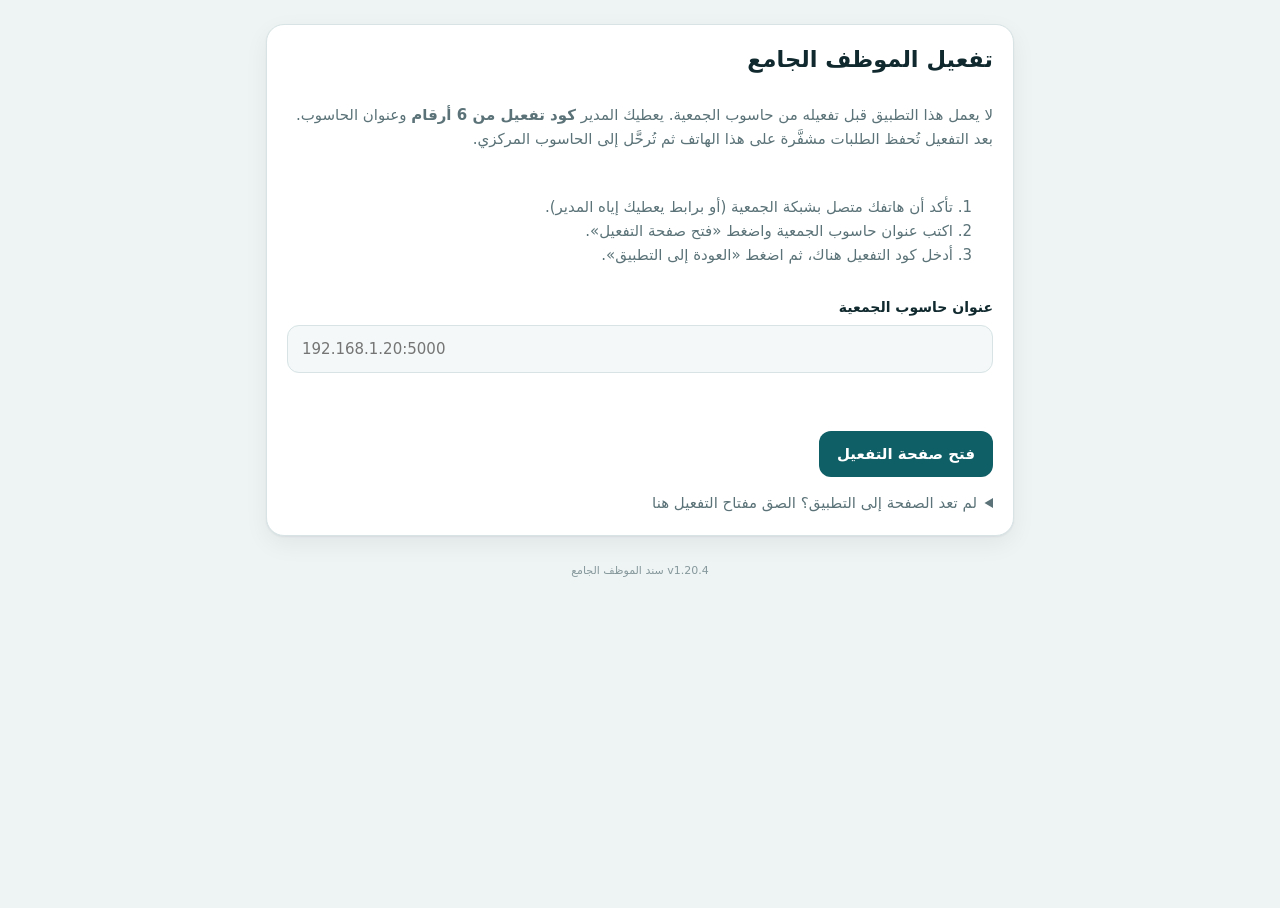
<file: index.html>
<!doctype html>
<html lang="ar" dir="rtl">
<head>
<meta charset="utf-8">
<meta name="viewport" content="width=device-width, initial-scale=1, viewport-fit=cover">
<meta http-equiv="Content-Security-Policy" content="default-src 'none'; script-src 'self'; style-src 'self'; img-src 'self' data: blob:; font-src 'self'; connect-src 'none'; form-action 'none'; base-uri 'none'; manifest-src 'self'; worker-src 'self'">
<title>سند: الموظف الجامع</title>
<link rel="stylesheet" href="css/app.css">
<meta name="theme-color" content="#0F5F66">
<link rel="manifest" href="manifest.webmanifest">
<link rel="apple-touch-icon" href="icons/apple-touch-icon.png">
<meta name="mobile-web-app-capable" content="yes">
<meta name="apple-mobile-web-app-capable" content="yes">
<meta name="apple-mobile-web-app-title" content="سند">
<meta name="apple-mobile-web-app-status-bar-style" content="default">
<script src="js/theme.js"></script>
</head>
<body>
<svg class="sprite" width="0" height="0" aria-hidden="true">
  <symbol id="i-img" viewBox="0 0 24 24" fill="none" stroke="currentColor" stroke-width="1.6" stroke-linecap="round" stroke-linejoin="round"><rect x="3" y="4" width="18" height="16" rx="3"/><circle cx="9" cy="10" r="1.8"/><path d="M4 18l5-5 4 4 3-3 4 4"/></symbol>
</svg>
<main class="collector">
  <section id="setup" class="card stack" hidden>
    <h1>تفعيل الموظف الجامع</h1>
    <p class="muted">لا يعمل هذا التطبيق قبل تفعيله من حاسوب الجمعية. يعطيك المدير <b>كود تفعيل من 6 أرقام</b> وعنوان الحاسوب. بعد التفعيل تُحفظ الطلبات مشفَّرة على هذا الهاتف ثم تُرحَّل إلى الحاسوب المركزي.</p>
    <ol class="muted"><li>تأكد أن هاتفك متصل بشبكة الجمعية (أو برابط يعطيك إياه المدير).</li><li>اكتب عنوان حاسوب الجمعية واضغط «فتح صفحة التفعيل».</li><li>أدخل كود التفعيل هناك، ثم اضغط «العودة إلى التطبيق».</li></ol>
    <div class="field" id="srv-f"><label for="srv">عنوان حاسوب الجمعية</label><input id="srv" dir="ltr" inputmode="url" autocomplete="off" autocapitalize="none" placeholder="192.168.1.20:5000" maxlength="80"><small></small></div>
    <div class="actions"><button type="button" class="btn" id="act-open">فتح صفحة التفعيل</button></div>
    <details><summary class="muted">لم تعد الصفحة إلى التطبيق؟ الصق مفتاح التفعيل هنا</summary>
      <div class="field" id="tok-f"><label for="act-token">مفتاح التفعيل</label><input id="act-token" dir="ltr" autocomplete="off" autocapitalize="none"><small></small></div>
      <div class="actions"><button type="button" class="btn sec" id="act-paste">تفعيل بالمفتاح</button></div></details>
  </section>

  <div id="app" hidden>
  <div class="top"><div class="grow"><h1>طلب جديد</h1>
    <p>يعمل دون اتصال: يُحفظ الطلب مشفَّراً على هذا الهاتف ثم يُرحَّل إلى الحاسوب المركزي</p></div></div>
  <div id="ob-tools" class="ob-tools"></div>
  <div class="opbar"><span>الموظف الجامع:</span><b class="code" id="who"></b><button type="button" class="btn sec sm" id="change-emp">إعادة التفعيل</button><button type="button" class="btn sec sm" id="lock-now">قفل</button><a class="btn sec sm" href="lookup.html">بحث في الكفالات</a></div>
  <div id="viewer-note" class="flash" hidden><b>هذا الجهاز مفعّل للبحث فقط.</b> لا يُسجَّل عليه إدخال. استخدم «بحث في الكفالات» أعلاه.</div>
  <form id="rform" novalidate class="stack" data-offline="request" autocomplete="off">
    <input type="hidden" name="client_uid" id="client_uid" value="">
    <section class="card"><h2>بيانات اليتيم</h2><div class="fgrid">
      <div class="field"><label for="child_name">اسم اليتيم رباعي<sup>*</sup></label><input id="child_name" name="child_name" maxlength="160" placeholder="الاسم + اسم الأب + اسم الجد + العائلة"><small>أربعة أسماء على الأقل</small></div>
      <div class="field"><label for="child_id">رقم هوية اليتيم<sup>*</sup></label><input id="child_id" name="child_id" inputmode="numeric" maxlength="9" dir="ltr" placeholder="9 أرقام"><small>تسع خانات</small></div>
    </div></section>
    <section class="card"><h2>بيانات الشهيد</h2><div class="fgrid">
      <div class="field"><label for="martyr_name">اسم الشهيد<sup>*</sup></label><input id="martyr_name" name="martyr_name" maxlength="160"><small></small></div>
      <div class="field"><label for="martyr_date">تاريخ الاستشهاد<sup>*</sup></label><input id="martyr_date" name="martyr_date" type="date"><small></small></div>
    </div></section>
    <section class="card"><h2>الوصي والحساب والتواصل</h2><div class="fgrid">
      <div class="field"><label for="guardian_name">اسم الوصي<sup>*</sup></label><input id="guardian_name" name="guardian_name" maxlength="160"><small></small></div>
      <div class="field"><label for="account_type">نوع الحساب<sup>*</sup></label><select id="account_type" name="account_type"><option value="">— اختر بنك أو محفظة —</option><option value="bank">حساب بنكي</option><option value="wallet">محفظة إلكترونية</option></select><small></small></div>
      <div class="field"><label for="account">رقم الحساب أو المحفظة<sup>*</sup></label><input id="account" name="account" dir="ltr" maxlength="40" placeholder="PS00 XXXX …"><small>يُحفظ مشفَّراً</small></div>
      <div class="field"><label for="phone">جوال</label><input id="phone" name="phone" inputmode="tel" maxlength="10" dir="ltr" placeholder="059XXXXXXX"><small>يلزم جوال أو واتساب على الأقل</small></div>
      <div class="field"><label for="whatsapp">واتساب</label><input id="whatsapp" name="whatsapp" inputmode="tel" maxlength="10" dir="ltr" placeholder="059XXXXXXX"><small></small></div>
    </div><label class="check"><input type="checkbox" id="same-num"> رقم الواتساب هو نفس رقم الجوال</label></section>
    <section class="card"><h2>السكن</h2><div class="fgrid">
      <div class="field"><label for="old_residence">مكان السكن القديم<sup>*</sup></label><select id="old_residence" name="old_residence"></select><small></small></div>
      <div class="field"><label for="current_residence">مكان السكن الحالي<sup>*</sup></label><select id="current_residence" name="current_residence"></select><small></small></div>
      <div class="field"><label for="housing_type">طبيعة السكن<sup>*</sup></label><select id="housing_type" name="housing_type"></select><small></small></div>
    </div></section>
    <section class="card"><h2>المرفقات المطلوبة</h2>
      <p class="muted">خمسة مستندات: صور JPG أو PNG أو WebP. ويمكن استكمال الناقص منها لاحقاً في الحاسوب المركزي</p>
      <div class="docs">
        <label class="slot" data-kind="face"><svg><use href="#i-img"/></svg><b>صورة شخصية للوجه</b><span class="req">مطلوب</span><small>اضغط لالتقاط أو اختيار صورة</small><input type="file" name="doc_face" accept="image/jpeg,image/png,image/webp" hidden></label>
        <label class="slot" data-kind="death"><svg><use href="#i-img"/></svg><b>صورة شهادة وفاة الأب</b><span class="req">مطلوب</span><small>اضغط لالتقاط أو اختيار صورة</small><input type="file" name="doc_death" accept="image/jpeg,image/png,image/webp" hidden></label>
        <label class="slot" data-kind="birth"><svg><use href="#i-img"/></svg><b>صورة شهادة ميلاد اليتيم</b><span class="req">مطلوب</span><small>اضغط لالتقاط أو اختيار صورة</small><input type="file" name="doc_birth" accept="image/jpeg,image/png,image/webp" hidden></label>
        <label class="slot" data-kind="wasi"><svg><use href="#i-img"/></svg><b>صورة حجة وصاية الوصي</b><span class="req">مطلوب</span><small>اضغط لالتقاط أو اختيار صورة</small><input type="file" name="doc_wasi" accept="image/jpeg,image/png,image/webp" hidden></label>
        <label class="slot" data-kind="guardian_id"><svg><use href="#i-img"/></svg><b>صورة هوية الوصي</b><span class="req">مطلوب</span><small>اضغط لالتقاط أو اختيار صورة</small><input type="file" name="doc_guardian_id" accept="image/jpeg,image/png,image/webp" hidden></label>
      </div></section>
    <section class="card"><div class="field wide"><label for="note">ملاحظات</label><input id="note" name="note" maxlength="255"><small></small></div></section>
    <div class="actions"><button class="btn" type="submit" id="rsubmit">حفظ الطلب على الجهاز</button></div>
  </form>
  </div>
  <small class="muted ver" id="ver" dir="ltr"></small>
</main>
<script src="js/version.js"></script>
<script src="js/collector.js"></script>
<script src="js/app.js"></script>
<script src="js/offline.js"></script>
</body>
</html>
</file>
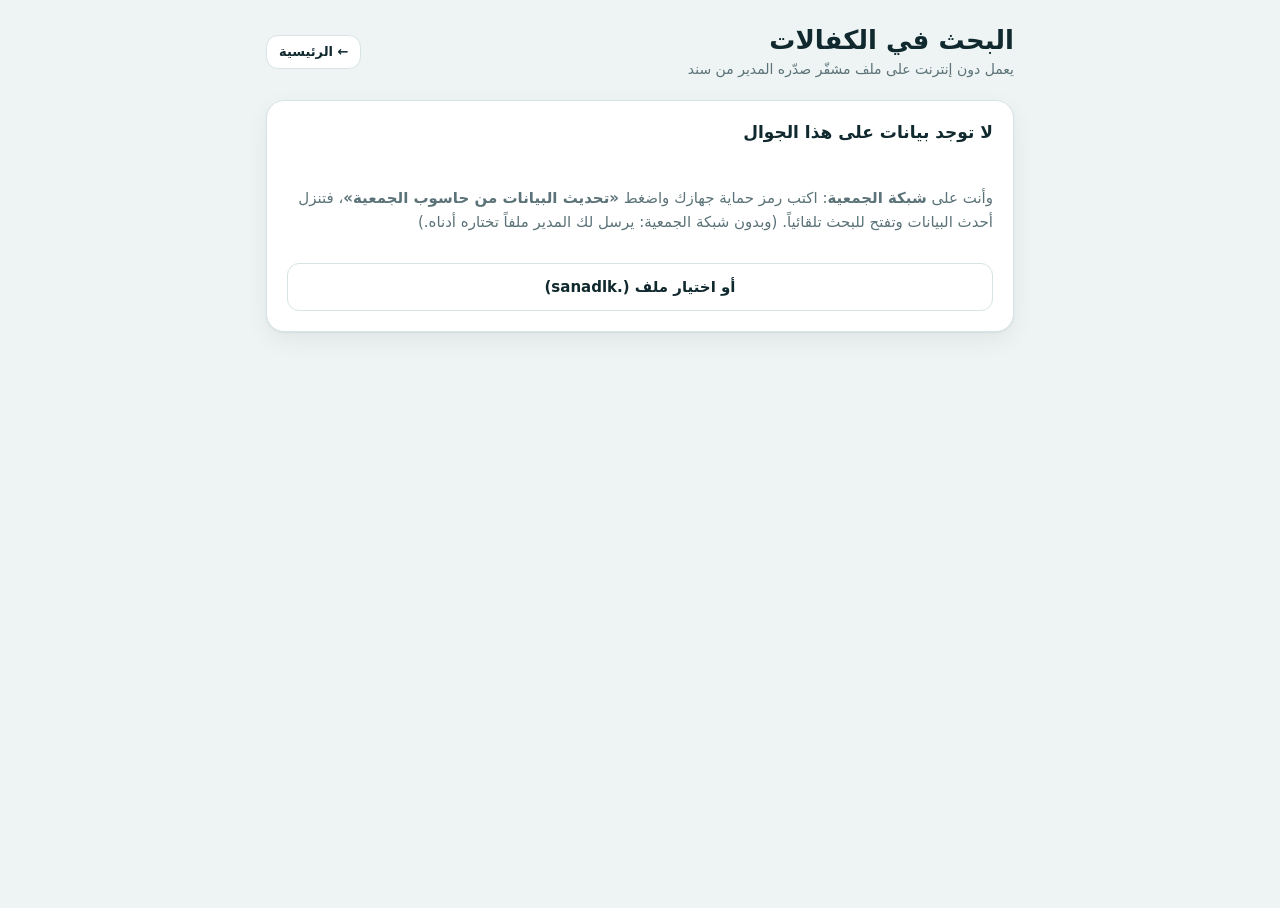
<file: lookup.html>
<!doctype html>
<html lang="ar" dir="rtl">
<head>
<meta charset="utf-8">
<meta name="viewport" content="width=device-width, initial-scale=1, viewport-fit=cover">
<meta http-equiv="Content-Security-Policy" content="default-src 'none'; script-src 'self'; style-src 'self'; img-src 'self' data:; font-src 'self'; connect-src 'none'; form-action 'none'; base-uri 'none'; manifest-src 'self'; worker-src 'self'">
<title>سند: البحث في الكفالات</title>
<link rel="stylesheet" href="css/app.css">
<meta name="theme-color" content="#0F5F66">
<link rel="manifest" href="manifest.webmanifest">
<link rel="apple-touch-icon" href="icons/apple-touch-icon.png">
<meta name="mobile-web-app-capable" content="yes">
<meta name="apple-mobile-web-app-capable" content="yes">
<meta name="apple-mobile-web-app-title" content="سند">
<script src="js/theme.js"></script>
</head>
<body>
<main class="collector">
  <div class="top"><div class="grow"><h1>البحث في الكفالات</h1><p>يعمل دون إنترنت على ملف مشفّر صدّره المدير من سند</p></div><a class="btn sec sm" href="./">← الرئيسية</a></div>
  <div id="msg" class="flash" role="alert" hidden></div>

  <section id="s-empty" class="card stack" hidden>
    <h2>لا توجد بيانات على هذا الجوال</h2>
    <p class="muted">وأنت على <b>شبكة الجمعية</b>: اكتب رمز حماية جهازك واضغط <b>«تحديث البيانات من حاسوب الجمعية»</b>، فتنزل أحدث البيانات وتفتح للبحث تلقائياً. (وبدون شبكة الجمعية: يرسل لك المدير ملفاً تختاره أدناه.)</p>
    <div id="sync-box0" class="stack" hidden>
      <div class="field"><label for="pin0">رمز حماية الجهاز</label><input id="pin0" type="password" inputmode="numeric" autocomplete="off" dir="ltr"><small>وأنت على شبكة الجمعية (الواي فاي).</small></div>
      <button type="button" class="btn" id="sync0">تحديث البيانات من حاسوب الجمعية</button></div>
    <label class="btn sec" for="pick">أو اختيار ملف (.sanadlk)</label><input id="pick" type="file" hidden>
  </section>

  <section id="s-lock" class="card stack" hidden>
    <h2>البيانات محفوظة ومقفلة</h2>
    <p class="muted" id="info"></p>
    <div class="field"><label for="pw">كلمة مرور الملف</label><input id="pw" type="password" autocomplete="off" autocapitalize="off" dir="ltr"><small id="pw-h">ملف خاص بجهازك؟ اكتب هنا <b>رمز حماية الجهاز</b> (نفس رمز التطبيق) واضغط «فتح برمز حماية الجهاز».</small></div>
    <div class="actions"><button type="button" class="btn" id="unlock">فتح بكلمة مرور الملف</button>
      <button type="button" class="btn" id="unlock-dev" hidden>فتح برمز حماية الجهاز</button>
      <span id="sync-box" hidden><button type="button" class="btn" id="sync">تحديث من حاسوب الجمعية</button></span>
      <label class="btn sec" for="pick2">استبدال بملف أحدث</label><input id="pick2" type="file" hidden>
      <button type="button" class="btn sec" id="wipe">حذف البيانات من الجوال</button></div>
  </section>

  <section id="s-search" class="stack" hidden>
    <div class="card stack">
      <div class="field"><label for="q">ابحث عن اسم (يتيم، شهيد، وصي، كفيل، أو رقم ملف)</label><input id="q" type="search" autocomplete="off" enterkeyhint="search"><small id="count"></small></div>
      <p class="muted" id="stamp"></p>
      <div class="actions"><button type="button" class="btn sec" id="lock">قفل</button></div>
    </div>
    <div id="results" class="stack"></div>
  </section>
</main>
<script src="js/lookup.js"></script>
</body>
</html>
</file>
<file: css/app.css>
/* Layout: right-hand sidebar (RTL) + content column; bottom tab bar on phones. Palette: deep sea-teal, pale mist, olive-gold accent. */
:root{
  --bg:#EEF3F3; --surface:#FFFFFF; --surface2:#F4F8F8; --fg:#10292E; --muted:#5B7378; --line:#D7E3E4;
  --brand:#0F5F66; --brand-ink:#FFFFFF; --brand-soft:#DDEFEF; --accent:#B7892B; --accent-soft:#F5EBD3;
  --ok:#2E7D4F; --ok-soft:#DCF0E3; --warn:#B4551B; --warn-soft:#F8E3D3; --danger:#B3261E;
  --shadow:0 1px 2px rgba(16,41,46,.06),0 8px 24px rgba(16,41,46,.06);
  --display:'Readex Pro','Tajawal',system-ui,sans-serif; --body:'Tajawal',system-ui,sans-serif;
}
@media (prefers-color-scheme:dark){:root:not([data-theme="light"]){
  --bg:#0B1B1E; --surface:#12282C; --surface2:#173136; --fg:#E6F0F0; --muted:#8FA9AD; --line:#244249;
  --brand:#4FB6BE; --brand-ink:#06242A; --brand-soft:#173B41; --accent:#E0B654; --accent-soft:#3A3117;
  --ok:#6CCB92; --ok-soft:#183B29; --warn:#F0A06B; --warn-soft:#422A18; --danger:#F2867F;
  --shadow:0 1px 2px rgba(0,0,0,.4),0 8px 24px rgba(0,0,0,.3); color-scheme:dark}}
:root[data-theme="dark"]{
  --bg:#0B1B1E; --surface:#12282C; --surface2:#173136; --fg:#E6F0F0; --muted:#8FA9AD; --line:#244249;
  --brand:#4FB6BE; --brand-ink:#06242A; --brand-soft:#173B41; --accent:#E0B654; --accent-soft:#3A3117;
  --ok:#6CCB92; --ok-soft:#183B29; --warn:#F0A06B; --warn-soft:#422A18; --danger:#F2867F;
  --shadow:0 1px 2px rgba(0,0,0,.4),0 8px 24px rgba(0,0,0,.3); color-scheme:dark}

*{box-sizing:border-box}
html,body{height:100%}
body{background:var(--bg);color:var(--fg);font-family:var(--body);font-size:15px;line-height:1.6;direction:rtl;
  padding-left:max(16px,env(safe-area-inset-left,0px));padding-right:max(16px,env(safe-area-inset-right,0px));padding-block:0}
h1,h2,h3{font-family:var(--display);margin:0;text-wrap:balance;line-height:1.3}
button,input,select{font:inherit;color:inherit}
button{cursor:pointer}
:focus-visible{outline:3px solid var(--accent);outline-offset:2px}
.app{display:grid;grid-template-columns:248px minmax(0,1fr);gap:24px;max-width:1280px;margin:0 auto;min-height:100%;padding-block:20px}

/* sidebar */
.side{position:sticky;top:20px;align-self:start;background:var(--brand);color:var(--brand-ink);border-radius:20px;padding:20px 14px;display:flex;flex-direction:column;gap:20px;height:calc(100vh - 40px);max-height:720px}
.brand{display:flex;align-items:center;gap:12px;padding:4px 8px}
.logo{width:44px;height:44px;border-radius:14px;background:rgba(255,255,255,.16);display:grid;place-items:center}
.brand b{font-family:var(--display);font-size:20px;display:block;line-height:1.2}
.brand small{opacity:.75;font-size:12px}
.nav{display:flex;flex-direction:column;gap:4px}
.nav a{display:flex;align-items:center;gap:12px;padding:11px 12px;border-radius:12px;color:inherit;text-decoration:none;opacity:.82;font-weight:500;transition:background .2s,opacity .2s}
.nav a:hover{background:rgba(255,255,255,.1);opacity:1}
.nav a[aria-current="page"]{background:rgba(255,255,255,.2);opacity:1;font-weight:700}
.nav svg{width:20px;height:20px;flex:none}
.side-foot{margin-top:auto;display:flex;flex-direction:column;gap:10px}
.user{display:flex;align-items:center;gap:10px;padding:10px;border-radius:14px;background:rgba(0,0,0,.14)}
.user .av{width:36px;height:36px;border-radius:50%;background:var(--accent);color:#fff;display:grid;place-items:center;font-weight:700}
.user small{display:block;opacity:.7;font-size:12px;line-height:1.2}
.ghost{background:transparent;border:1px solid rgba(255,255,255,.3);color:inherit;border-radius:10px;padding:8px 10px;font-size:13px}

/* top */
main{min-width:0;display:flex;flex-direction:column;gap:20px}
.top{display:flex;align-items:center;gap:12px;flex-wrap:wrap}
.top h1{font-size:26px;flex:1;min-width:200px}
.top p{margin:0;color:var(--muted);font-size:14px}
.search{display:flex;align-items:center;gap:8px;background:var(--surface);border:1px solid var(--line);border-radius:12px;padding:0 12px;min-width:0;flex:1 1 260px;max-width:340px}
.search input{border:0;background:transparent;padding:11px 0;outline:0;width:100%;min-width:0}
.search svg{width:18px;height:18px;color:var(--muted);flex:none}
.btn{display:inline-flex;align-items:center;justify-content:center;gap:8px;border:0;border-radius:12px;padding:11px 18px;font-weight:700;background:var(--brand);color:var(--brand-ink);transition:transform .15s,box-shadow .2s;text-decoration:none}
.btn:hover{transform:translateY(-1px);box-shadow:var(--shadow)}
.btn.sec{background:var(--surface);color:var(--fg);border:1px solid var(--line)}
.btn.wa{background:#1F9D55;color:#fff}
.btn svg{width:18px;height:18px}
.icon-btn{width:42px;height:42px;border-radius:12px;border:1px solid var(--line);background:var(--surface);display:grid;place-items:center}

.card{background:var(--surface);border:1px solid var(--line);border-radius:18px;box-shadow:var(--shadow);padding:20px;min-width:0}
.view{display:none;flex-direction:column;gap:20px;animation:in .35s ease both}
.view.on{display:flex}
@keyframes in{from{opacity:0;transform:translateY(8px)}to{opacity:1;transform:none}}

/* dashboard */
.stats{display:grid;grid-template-columns:repeat(auto-fit,minmax(180px,1fr));gap:14px}
.stat{display:flex;flex-direction:column;gap:4px}
.stat span{color:var(--muted);font-size:13px}
.stat b{font-family:var(--display);font-size:32px;font-variant-numeric:tabular-nums;line-height:1.2}
.stat em{font-style:normal;font-size:12px;padding:2px 8px;border-radius:99px;align-self:flex-start;background:var(--ok-soft);color:var(--ok)}
.stat em.w{background:var(--warn-soft);color:var(--warn)}
.grid2{display:grid;grid-template-columns:minmax(0,3fr) minmax(0,2fr);gap:14px}
.card h2{font-size:17px;margin-bottom:14px}
.bars{display:flex;flex-direction:column;gap:12px}
.bar{display:grid;grid-template-columns:90px minmax(0,1fr) 36px;gap:10px;align-items:center;font-size:14px}
.bar i{display:block;height:12px;border-radius:99px;background:var(--surface2);overflow:hidden}
.bar i u{display:block;height:100%;border-radius:99px;background:var(--brand);width:0;transition:width .9s cubic-bezier(.2,.8,.2,1)}
.bar b{font-variant-numeric:tabular-nums;text-align:left}
.recent{display:flex;flex-direction:column;gap:4px}
.row{display:flex;align-items:center;gap:12px;padding:10px;border-radius:12px;cursor:pointer;border:0;background:transparent;text-align:right;width:100%}
.row:hover{background:var(--surface2)}
.row small{color:var(--muted);display:block;line-height:1.3}
.row .grow{flex:1;min-width:0}
.row strong{display:block;overflow:hidden;text-overflow:ellipsis;white-space:nowrap}
.avatar{width:44px;height:44px;border-radius:14px;display:grid;place-items:center;font-family:var(--display);font-weight:700;color:#fff;flex:none}

/* list */
.chips{display:flex;gap:8px;flex-wrap:wrap}
.chip{border:1px solid var(--line);background:var(--surface);border-radius:99px;padding:6px 14px;font-size:14px}
.chip[aria-pressed="true"]{background:var(--brand);color:var(--brand-ink);border-color:var(--brand)}
.cards{display:grid;grid-template-columns:repeat(auto-fill,minmax(250px,1fr));gap:14px}
.kid{display:flex;flex-direction:column;gap:14px;cursor:pointer;transition:transform .2s,box-shadow .2s;padding:0;overflow:hidden;text-align:right;border:1px solid var(--line);background:var(--surface);border-radius:18px;box-shadow:var(--shadow)}
.kid:hover{transform:translateY(-3px)}
.kid .ph{height:120px;display:grid;place-items:center;font-family:var(--display);font-size:44px;font-weight:700;color:#fff;position:relative}
.kid .age{position:absolute;top:10px;left:10px;background:rgba(0,0,0,.28);font-size:12px;padding:2px 10px;border-radius:99px;font-family:var(--body)}
.kid .bd{padding:0 16px 16px;display:flex;flex-direction:column;gap:8px}
.kid h3{font-size:17px}
.meta{display:flex;flex-wrap:wrap;gap:6px 12px;color:var(--muted);font-size:13px}
.tag{font-size:12px;padding:2px 10px;border-radius:99px;background:var(--accent-soft);color:var(--accent);font-weight:700}
.tag.g{background:var(--brand-soft);color:var(--brand)}

/* form */
.stepper{display:flex;gap:8px;list-style:none;padding:0;margin:0}
.stepper li{flex:1;display:flex;flex-direction:column;gap:6px;font-size:13px;color:var(--muted)}
.stepper li i{height:6px;border-radius:99px;background:var(--line);transition:background .3s}
.stepper li.done i,.stepper li.cur i{background:var(--brand)}
.stepper li.cur{color:var(--fg);font-weight:700}
.fgrid{display:grid;grid-template-columns:repeat(auto-fit,minmax(240px,1fr));gap:16px}
.field{display:flex;flex-direction:column;gap:6px;min-width:0}
.field label{font-size:14px;font-weight:700}
.field label sup{color:var(--danger)}
.field input,.field select{background:var(--surface2);border:1.5px solid var(--line);border-radius:12px;padding:11px 14px;min-width:0;width:100%;transition:border-color .2s,background .2s}
.field input:focus,.field select:focus{outline:0;border-color:var(--brand);background:var(--surface)}
.field.bad input{border-color:var(--danger)}
.field small{color:var(--muted);font-size:12px;min-height:18px}
.field.bad small{color:var(--danger)}
.field.good input{border-color:var(--ok)}
.step{display:none;flex-direction:column;gap:18px}
.step.on{display:flex;animation:in .3s ease both}
.drop{border:2px dashed var(--line);border-radius:18px;display:flex;flex-direction:column;align-items:center;justify-content:center;gap:10px;padding:28px;text-align:center;background:var(--surface2);cursor:pointer;min-height:220px;transition:border-color .2s}
.drop:hover,.drop.over{border-color:var(--brand)}
.drop img{width:140px;height:140px;border-radius:24px;object-fit:cover}
.drop svg{width:40px;height:40px;color:var(--brand)}
.actions{display:flex;gap:10px;justify-content:space-between;flex-wrap:wrap}
.review{display:grid;grid-template-columns:repeat(auto-fit,minmax(220px,1fr));gap:10px 20px;margin:0}
.review div{border-bottom:1px solid var(--line);padding-bottom:8px}
.review dt{font-size:12px;color:var(--muted)}
.review dd{margin:0;font-weight:700}

/* detail */
.dhead{display:flex;gap:20px;flex-wrap:wrap;align-items:center}
.dhead .big{width:132px;height:132px;border-radius:30px;font-size:52px}
.dhead h2{font-size:26px;margin:0 0 6px}
.kv{display:grid;grid-template-columns:repeat(auto-fit,minmax(230px,1fr));gap:14px}
.kv .card{display:flex;flex-direction:column;gap:10px}
.kv dl{margin:0;display:grid;grid-template-columns:auto 1fr;gap:8px 14px;font-size:14px}
.kv dt{color:var(--muted)}
.kv dd{margin:0;font-weight:700;overflow-wrap:anywhere}
.mask{letter-spacing:.08em;direction:ltr;display:inline-block}

.code{font-family:ui-monospace,Menlo,Consolas,monospace;direction:ltr;display:inline-block;letter-spacing:.04em}
.opbar{display:flex;gap:12px;align-items:center;flex-wrap:wrap;background:var(--brand-soft);color:var(--brand);border-radius:14px;padding:10px 16px;font-size:14px}
.opbar b{font-weight:700}
.docs{display:grid;grid-template-columns:repeat(auto-fit,minmax(200px,1fr));gap:12px}
.slot{border:2px dashed var(--line);border-radius:16px;background:var(--surface2);padding:14px;display:flex;flex-direction:column;align-items:center;gap:8px;text-align:center;cursor:pointer;min-height:190px;justify-content:center;transition:border-color .2s}
.slot:hover,.slot.over{border-color:var(--brand)}
.slot.miss{border-color:var(--danger)}
.slot.has{border-style:solid;border-color:var(--ok)}
.slot svg{width:34px;height:34px;color:var(--brand)}
.slot img{width:96px;height:96px;object-fit:cover;border-radius:14px}
.slot b{font-size:14px}
.slot small{color:var(--muted);font-size:12px}
.req{font-size:11px;padding:1px 8px;border-radius:99px;background:var(--warn-soft);color:var(--warn);font-weight:700}
.req.ok{background:var(--ok-soft);color:var(--ok)}
.dtile{display:flex;align-items:center;gap:12px;padding:12px;border:1px solid var(--line);border-radius:14px;background:var(--surface2)}
.dtile svg{width:28px;height:28px;color:var(--brand);flex:none}
.dtile.no svg{color:var(--warn)}
.dtile div{min-width:0;flex:1}
.dtile small{display:block;color:var(--muted);line-height:1.3}
.toast{position:fixed;bottom:calc(24px + env(safe-area-inset-bottom,0px));left:50%;transform:translate(-50%,40px);background:var(--fg);color:var(--bg);padding:12px 22px;border-radius:14px;opacity:0;transition:.3s;z-index:60;pointer-events:none}
.toast.show{opacity:1;transform:translate(-50%,0)}
.tabs{display:none}
.badge-demo{font-size:12px;color:var(--muted);text-align:center;padding:6px 0 0}

@media (max-width:900px){
  .app{grid-template-columns:minmax(0,1fr);padding-bottom:84px}
  .side{display:none}
  .tabs{display:flex;position:fixed;bottom:0;right:0;left:0;background:var(--brand);color:var(--brand-ink);padding:8px max(8px,env(safe-area-inset-left,0px)) calc(8px + env(safe-area-inset-bottom,0px)) max(8px,env(safe-area-inset-right,0px));justify-content:space-around;z-index:40}
  .tabs a{display:flex;flex-direction:column;align-items:center;gap:2px;font-size:12px;color:inherit;text-decoration:none;opacity:.75;padding:4px 12px;border-radius:10px}
  .tabs a[aria-current="page"]{opacity:1;background:rgba(255,255,255,.18);font-weight:700}
  .tabs svg{width:22px;height:22px}
  .grid2{grid-template-columns:minmax(0,1fr)}
  .top h1{font-size:22px}
  .stepper li span{display:none}
  .stepper li.cur span{display:block}
}
@media (prefers-reduced-motion:reduce){*{animation:none!important;transition:none!important}}

/* ---- إضافات التطبيق الفعلي ---- */
.sprite{position:absolute;width:0;height:0}
.grow{flex:1;min-width:200px}
.muted{color:var(--muted)}
.center{text-align:center;display:block}
.full{width:100%}
.sub{font-size:16px;margin-bottom:4px}
.opnote{margin-inline-start:auto;font-size:12px}
.span-all{grid-column:1/-1}
.empty{grid-column:1/-1;text-align:center;color:var(--muted)}
.flash{padding:14px 18px;border-radius:12px;font-weight:600;background:var(--brand-soft);color:var(--brand);border:1.5px solid var(--brand);border-inline-start-width:7px;box-shadow:0 3px 10px rgba(0,0,0,.10)}
.flash::before{content:"ℹ";font-weight:800;margin-inline-end:10px}
.flash.error{background:var(--warn-soft);color:var(--warn);border-color:var(--warn)}
.flash.error::before{content:"⚠"}
.flash.ok{background:var(--ok-soft);color:var(--ok);border-color:var(--ok)}
.flash.ok::before{content:"✓"}
.auth{display:grid;place-items:center;min-height:100%;padding-block:24px;gap:12px;align-content:center}
.login{width:min(420px,100%);display:flex;flex-direction:column;gap:16px}
.login-brand{text-align:center;display:flex;flex-direction:column;align-items:center;gap:4px}
.login-brand h1{font-size:26px}.login-brand p{margin:0;color:var(--muted)}
.logo.big{width:60px;height:60px;background:var(--brand);color:var(--brand-ink);margin-bottom:6px}
.error-card{text-align:center;display:flex;flex-direction:column;align-items:center;gap:12px;margin:40px auto;max-width:420px}
.error-card h1{font-size:56px;color:var(--brand)}
a.row,a.kid,a.dtile{text-decoration:none;color:inherit}
.kid .ph img,.avatar img{width:100%;height:100%;object-fit:cover}
.avatar{overflow:hidden}
.kid .ph{overflow:hidden}
.tag.warn{background:var(--warn-soft);color:var(--warn)}
.pager{display:flex;gap:12px;align-items:center;justify-content:center}
.btn.danger{background:var(--danger);color:#fff}
.btn.sm{padding:6px 12px;font-size:13px}
.danger-zone{margin-top:8px}
.tablewrap{overflow-x:auto;padding:0}
table{width:100%;border-collapse:collapse;font-size:14px}
th,td{padding:12px 14px;text-align:right;border-bottom:1px solid var(--line);vertical-align:middle}
th{font-size:12px;color:var(--muted);background:var(--surface2);white-space:nowrap}
.actions-cell{display:flex;gap:8px;flex-wrap:wrap}
.actions-cell form{margin:0}
form.inline{display:flex;gap:6px}
form.inline input{width:150px;padding:6px 10px;border:1px solid var(--line);border-radius:10px;background:var(--surface2)}
.dtile img{width:44px;height:44px;border-radius:10px;object-fit:cover;flex:none}
.dhead .big img{border-radius:inherit}
.print-body{background:#fff;color:#111;padding:24px}
.sheet{max-width:720px;margin:0 auto;border:2px solid #0F5F66;border-radius:16px;padding:24px;display:flex;flex-direction:column;gap:18px}
.sheet header{display:flex;justify-content:space-between;align-items:baseline;border-bottom:2px solid #0F5F66;padding-bottom:10px}
.sheet header h1{font-size:26px;color:#0F5F66}
.sheet-main{display:flex;gap:20px;flex-wrap:wrap}
.sheet-photo{width:150px;height:190px;border:1px solid #ccc;border-radius:12px;overflow:hidden;background:#eee;flex:none}
.sheet-photo img{width:100%;height:100%;object-fit:cover}
.sheet dl{margin:0;display:grid;grid-template-columns:auto 1fr;gap:6px 14px;flex:1;min-width:240px}
.sheet dt{color:#555}.sheet dd{margin:0;font-weight:700}
@media print{.no-print{display:none!important}.print-body{padding:0}}
a.chip{text-decoration:none;color:var(--fg)}
a.chip[aria-pressed="true"]{color:var(--brand-ink)}
.dest{display:flex;gap:14px;align-items:center;flex-wrap:wrap}
.dest b{font-size:18px}
.cardhead{display:flex;align-items:center;justify-content:space-between;gap:12px;margin-bottom:12px}
.field.wide{grid-column:1/-1}
.proof-wrap{display:flex;flex-direction:column;gap:12px;margin-top:18px}
.proof-wrap .slot{min-height:180px}
.check{display:flex;gap:8px;align-items:center;font-size:14px}
tr.voided td{opacity:.55;text-decoration:line-through}
tr.voided td:last-child{text-decoration:none;opacity:1}
td.num{font-variant-numeric:tabular-nums;white-space:nowrap}
.block{display:block}
.search input[type=month]{border:0;background:transparent}
td.code{display:table-cell;white-space:nowrap}
td:first-child{white-space:nowrap}
.addrow{display:flex;gap:8px;flex-wrap:wrap;margin-top:14px}
.addrow input{flex:1 1 200px;min-width:0;padding:10px 12px;border:1.5px solid var(--line);border-radius:12px;background:var(--surface2)}
tr.dim td{opacity:.6}
.btn:disabled{opacity:.4;cursor:not-allowed;transform:none;box-shadow:none}
.searchbox{display:flex;gap:10px;flex-wrap:wrap;align-items:center}
.searchbox .search.wide{flex:1 1 320px;max-width:none}
.searchbox select{padding:11px 12px;border:1px solid var(--line);border-radius:12px;background:var(--surface2)}
.searchbox .hint{flex-basis:100%}
.resultline{margin:0}
.serial{position:absolute;top:10px;right:10px;background:var(--accent);color:#fff;font-size:12px;font-weight:700;padding:2px 10px;border-radius:99px;font-family:var(--body)}
.mgroup{display:flex;flex-direction:column;gap:12px;padding:14px;border:1px solid var(--line);border-radius:20px;background:var(--surface2)}
.mhead{display:flex;justify-content:space-between;gap:12px;flex-wrap:wrap;align-items:center}
.mhead h2{font-size:19px;margin:2px 0}
.mmeta{display:flex;gap:10px;align-items:center}
.big-name{font-size:24px;margin:4px 0 8px}
.pick{text-decoration:none;color:inherit;display:flex;flex-direction:column;gap:8px;transition:transform .2s}
.pick:hover{transform:translateY(-2px)}
.nav{overflow-y:auto}
.tabs{overflow-x:auto;gap:4px;justify-content:flex-start}
.tabs a{flex:none}
.rhead h1{font-size:24px;margin:4px 0}
.searchbox label{display:flex;gap:8px;align-items:center;font-size:14px}
.searchbox input[type=date]{padding:9px 10px;border:1px solid var(--line);border-radius:10px;background:var(--surface2)}
@media print{
  .side,.tabs,.no-print,.flash{display:none!important}
  body{background:#fff;color:#111;padding:0}
  .app{display:block;padding:0}
  .card{box-shadow:none;border:1px solid #bbb;break-inside:avoid}
  .tablewrap{overflow:visible}
  table{font-size:11px}
}
[hidden]{display:none!important}
.actions{margin-top:20px}
.tagbtn{text-decoration:none;cursor:pointer}
.tagbtn:hover{filter:brightness(.95)}
.alert-missing{display:flex;gap:10px;flex-wrap:wrap;align-items:center}
.dhead .big{width:160px;height:160px;border-radius:34px;font-size:64px}
.sponsor{display:flex;flex-direction:column;gap:12px}
.sp-status{display:flex;gap:10px;align-items:center;flex-wrap:wrap}
.sp-grid{margin:0;display:grid;grid-template-columns:repeat(auto-fit,minmax(200px,1fr));gap:12px 18px}
.sp-grid dt{font-size:12px;color:var(--muted)}.sp-grid dd{margin:0;font-weight:700}
.sp-counts{display:flex;gap:8px;flex-wrap:wrap}
.tag.mute{background:var(--surface2);color:var(--muted)}
.mchips{display:flex;gap:6px;flex-wrap:wrap}
.mchip{font-family:ui-monospace,Menlo,Consolas,monospace;font-size:12px;padding:3px 9px;border-radius:8px;direction:ltr;border:1px solid var(--line);background:var(--surface2);color:var(--muted)}
.mchip.paid{background:var(--ok-soft);color:var(--ok);border-color:transparent}
.mchip.deferred{background:var(--accent-soft);color:var(--accent);border-color:transparent}
.mchip.late{background:var(--warn-soft);color:var(--warn);border-color:transparent;font-weight:700}
.mchip.due{background:var(--brand);color:var(--brand-ink);border-color:transparent}
.sp-hist summary{cursor:pointer;color:var(--muted)}
.flash.red{background:color-mix(in srgb,var(--danger) 14%,var(--surface));color:var(--danger);border:1.5px solid var(--danger);display:flex;gap:10px;flex-wrap:wrap;align-items:center}
.rtag{background:var(--danger);color:#fff;border-radius:99px;padding:2px 12px;font-size:13px}
.rtag small{opacity:.85}
.redtxt{color:var(--danger);font-weight:700}
tr.pending td{background:color-mix(in srgb,var(--danger) 10%,transparent)}
.badge-red{background:var(--danger);color:#fff;border-radius:99px;font-size:12px;font-weight:700;min-width:22px;height:22px;display:inline-grid;place-items:center;margin-inline-start:auto;padding:0 6px}
.newdonor{margin-top:6px}
.newdonor summary{cursor:pointer;color:var(--brand);font-size:13px;font-weight:700}
.newdonor .addrow{margin-top:8px}
.newdonor .addrow select{padding:10px 12px;border:1.5px solid var(--line);border-radius:12px;background:var(--surface2)}
/* أهداف لمس لا تقل عن 44px على الجوال (إرشادات أندرويد/WCAG) */
@media (pointer:coarse){
  .btn,.chip,.nav a,.tabs a,select,input:not([type=hidden]):not([type=file]):not([type=checkbox]):not([type=radio]){min-height:44px}
  .btn.sm{padding-block:10px}
  .check input[type=checkbox]{width:22px;height:22px}
  .newdonor summary{padding-block:10px;display:inline-block}
}
.stack{display:flex;flex-direction:column;gap:14px}
.stack .card h2{margin-bottom:12px}
.decide summary{cursor:pointer;list-style:none;display:inline-flex}
.decide-form{margin-top:10px;min-width:260px;display:flex;flex-direction:column;gap:10px;background:var(--surface2);padding:12px;border-radius:14px}
.decide-form .fgrid{grid-template-columns:repeat(auto-fit,minmax(130px,1fr))}
#sanad-offline-bar{display:flex;gap:10px;flex-wrap:wrap;align-items:center}
#sanad-offline-bar[hidden]{display:none}
.ob-item{flex-basis:100%;display:flex;gap:10px;flex-wrap:wrap;align-items:center;font-size:13px}
.modal-ov{position:fixed;inset:0;background:rgba(0,0,0,.55);display:grid;place-items:center;z-index:100;padding:16px}
.modal{width:min(420px,100%);display:flex;flex-direction:column;gap:12px}
.modal-ov.lockov{background:var(--bg);z-index:1000}
html.locked main.collector{visibility:hidden}
.lerr{background:color-mix(in srgb,var(--danger) 14%,var(--surface));color:var(--danger);border-radius:12px;padding:10px 14px;font-weight:700;font-size:14px}
.lerr[hidden]{display:none}
.pwrow{position:relative;display:flex}
.pwrow input{flex:1;padding-inline-end:76px}
.pwrow button{position:absolute;inset-inline-end:6px;top:50%;transform:translateY(-50%);border:0;background:transparent;color:var(--brand);font-weight:700;padding:8px 10px;border-radius:8px}
.ob-tools{display:flex;gap:8px;flex-wrap:wrap}
.xfer-code{font-family:ui-monospace,Menlo,Consolas,monospace;font-size:30px;font-weight:700;letter-spacing:.12em;text-align:center;direction:ltr;background:var(--surface2);border-radius:14px;padding:14px;user-select:all}
.center-btn{display:block;text-align:center;text-decoration:none;color:inherit}
.narrow{max-width:520px}
.collector{max-width:780px;margin:0 auto;padding:16px calc(16px + env(safe-area-inset-right,0px)) 40px calc(16px + env(safe-area-inset-left,0px))}
.ver{display:block;text-align:center;opacity:.7;font-size:11px;margin-top:6px}
.btn.ok{background:var(--ok);color:#fff}
.btn.icon{display:inline-flex;align-items:center;gap:6px;white-space:nowrap}
.chg{width:100%}.chg td{vertical-align:top}.chg .old{color:var(--danger);text-decoration:line-through}.chg .new{color:var(--ok);font-weight:600}
.perm td:not(:first-child),.perm th:not(:first-child){text-align:center}
.flash.warnbox{background:var(--warn-soft);color:var(--warn)}
.actions-inline{display:flex;gap:6px;flex-wrap:wrap;align-items:center}
.hp{position:absolute;left:-9999px;top:auto;width:1px;height:1px;overflow:hidden}
.pshell{max-width:820px;margin:0 auto;padding:18px 16px 60px;display:flex;flex-direction:column;gap:16px}
.pshell .brand-row{display:flex;gap:12px;align-items:center}
.big-no{font-family:ui-monospace,Menlo,Consolas,monospace;font-size:34px;font-weight:700;letter-spacing:.06em;text-align:center;direction:ltr;background:var(--surface2);border-radius:14px;padding:16px;user-select:all}
.res .tag{margin-inline-start:2px}
.tips ul{margin:.3em 0 0;padding-inline-start:1.3em}.tips li{margin:.3em 0}
.linkbox{padding:10px 12px;background:var(--brand-soft);border-radius:10px;word-break:break-all}
.plogo{display:flex;justify-content:center;margin:4px 0 12px}.plogo img{max-width:min(240px,62vw);height:auto;border-radius:18px;background:#fff;padding:10px;border:1px solid var(--line, #d9ded9)}
.pshell,.pshell h1,.pshell h2,.pshell h3,.pshell button,.pshell input,.pshell select{font-family:"Simplified Arabic",var(--body)}.pshell{font-size:17px}
</file>
